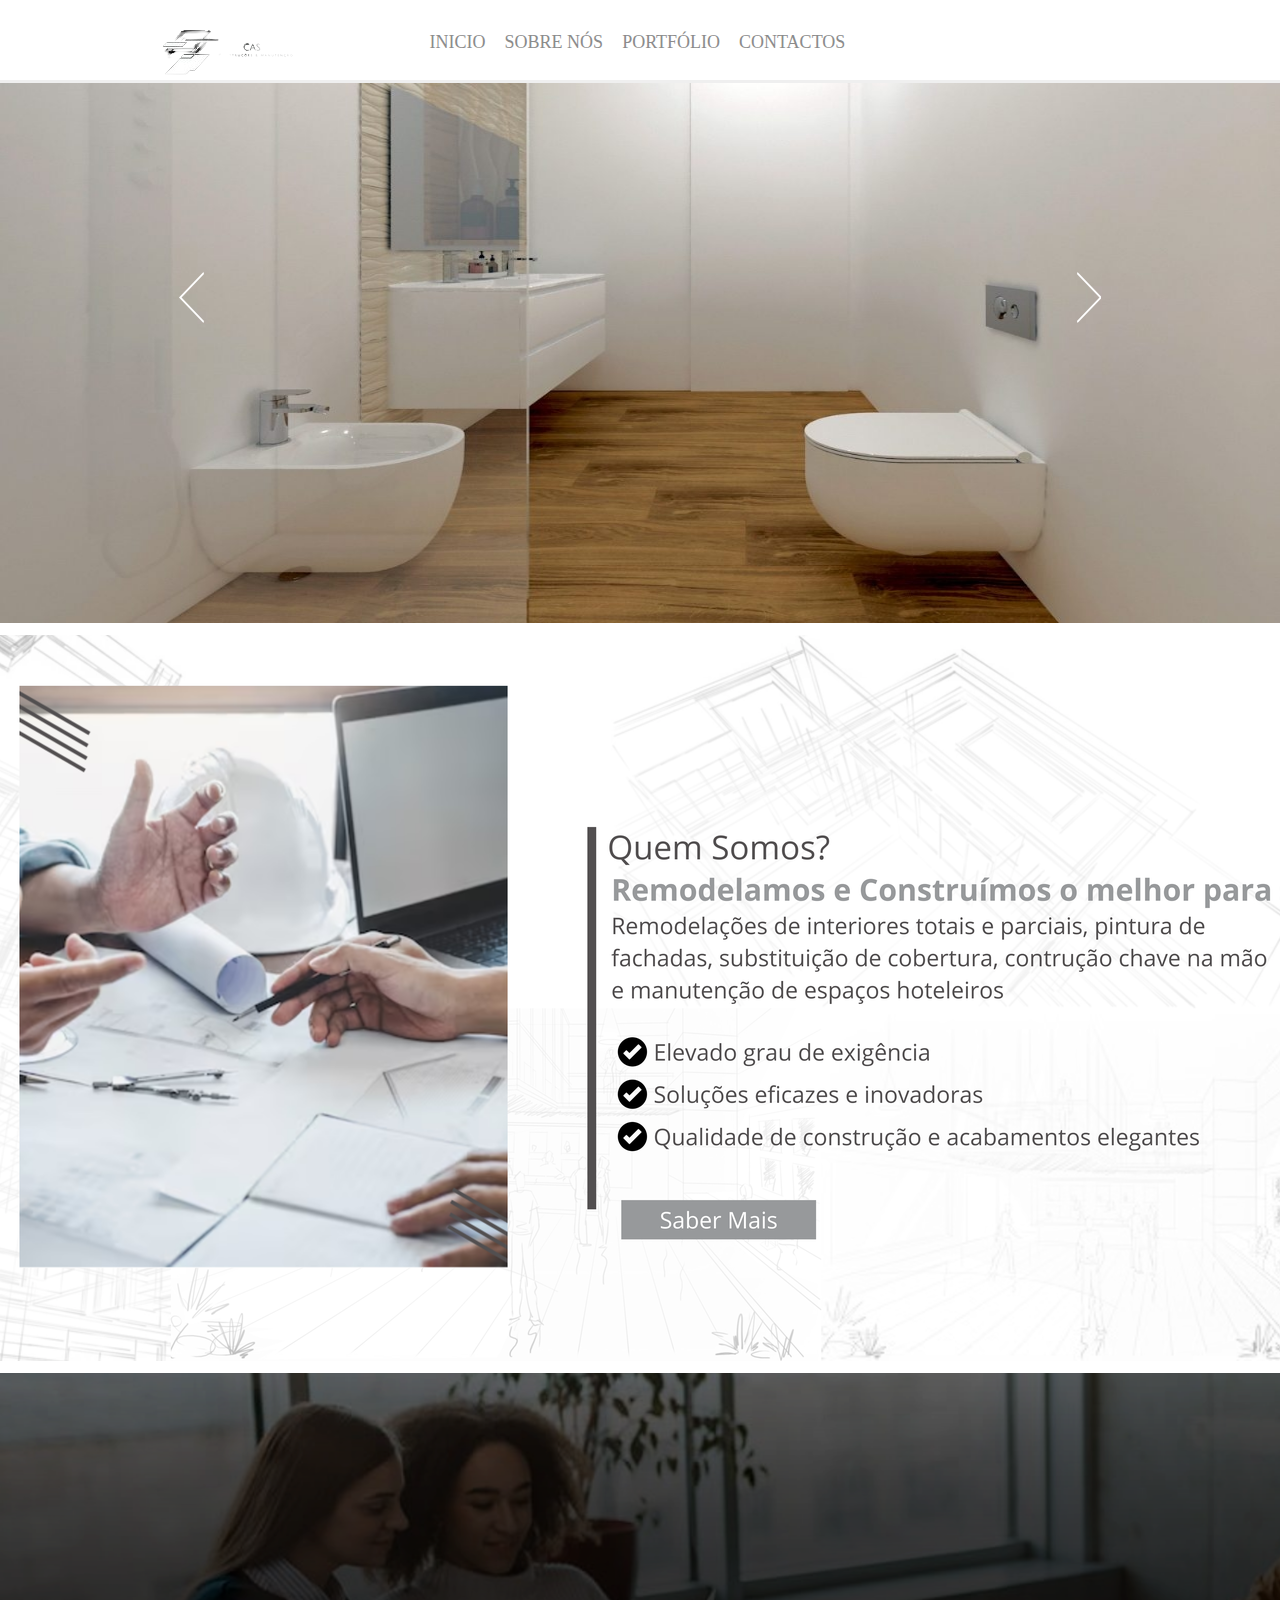
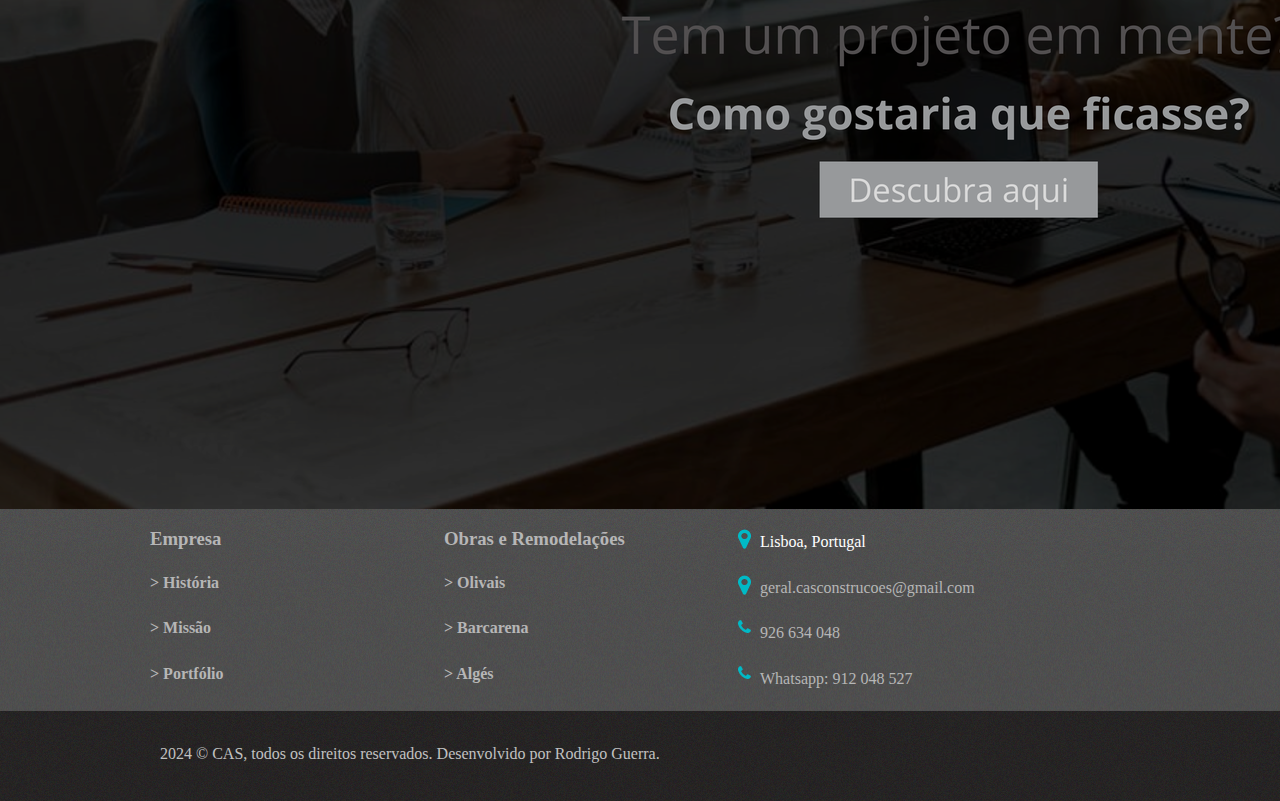
<file: index.html>
<html lang="en">

<head>
    <link rel="stylesheet" type="text/css" href="./css/main.css">
    <link rel="stylesheet" type="text/css" href="./css/slick.css" />
    <meta charset="UTF-8">
    <meta name="viewport" content="width=device-width, initial-scale=1.0">
    <title>CAS</title>

    <style>
        a {
          text-decoration: none; /* Remove o sublinhado */
          color: rgb(182, 182, 182);
        }

        h3{
            color: rgb(182, 182, 182);
        }
    </style>
</head>

<body>
    <main class="col-100 menu-urls">
        <div class="header-2">
            <div class="logo">
                <img src="./img/logo.png" />
            </div>

            <div class="menu">
                <ul>
                    <li>
                        <a href="index.html">Inicio</a>
                    </li>
                    <li>
                        <a href="Sobre.html">Sobre nós</a>
                    </li>
                    <li>
                        <a href="servicos.html">Portfólio</a>
                    </li>
                    <li>
                        <a href="contactos.html">Contactos</a>
                    </li>
                </ul>
            </div>
        </div>
    </main>
    <div class="col-100">
        <div class="slider-principal">
            <img src="./img/banner.jpg" />
            <img src="./img/banner2.jpg" />
            <img src="./img/banner3.png" />
            <img src="./img/banner4.jpg" />
        </div>
    </div>
    <div class="col-100">
        <div class="content texto-destaque">
            <div class="quem">
                <a href="Sobre.html"> <img src="./img/quem.png" alt="Imagem Padrão" class="imagem-padrao">
                <img src="./img/banner2.png" alt="Imagem Mobile" class="imagem-mobile">
            </div>
        </div>
    </div>

    <div class="col-100">
        <div class="contenttexto-destaque">
            <a href="contactos.html"><img src="./img/project.png"/></a>
        </div>
    </div>

    <footer>
        <div class="col-100 footer" >
            <div class="content">
                <div class="col-4">
                    <h3><b>Empresa</b></h3>
                    <a href="./Sobre.html"><p><b>> História</b></p></a>
                    <a href="./Sobre.html"><p><b>> Missão</b></p></a>
                    <a href="./servicos.html"><p><b>> Portfólio</b></p></a>
                </div>
                <div class="col-4">
                    <h3><b>Obras e Remodelações</b></h3>
                    <a href="./Olivais.html"><p><b>> Olivais</b></p></a>
                    <a href="./Barcarena.html"><p><b>> Barcarena</b></p></a>
                    <a href="./Algés.html"><p><b>> Algés</b></p></a>
                </div>
                <div class="col-4">
                    <p class="local">Lisboa, Portugal<p>
                        <a href="mailto:geral.casconstrucoes@gmail.com"><p class="emailico">geral.casconstrucoes@gmail.com<p></a>
                         <a href="tel:+351926634048"> <p class="telefoneico">926 634 048<p></p></a>     
                         <a href="https://wa.me/351912048527"> <p class="telefoneico">Whatsapp: 912 048 527<p></p></a>          
                </div>
            </div>
        </div>
    </footer>
    <div class="col-100 footer-2">
        <div class="content">

            <p>
                2024 © CAS, todos os direitos reservados. Desenvolvido por Rodrigo Guerra.
            </p>
        </div>
    </div>
    <script type="text/javascript" src="./js/jquery.js"></script>
    <script type="text/javascript" src="./js/jquery-migrate.js"></script>
    <script type="text/javascript" src="./js/slick.min.js"></script>
    <script type="text/javascript" src="./js/main.js"></script>
</body>

</html>
</file>
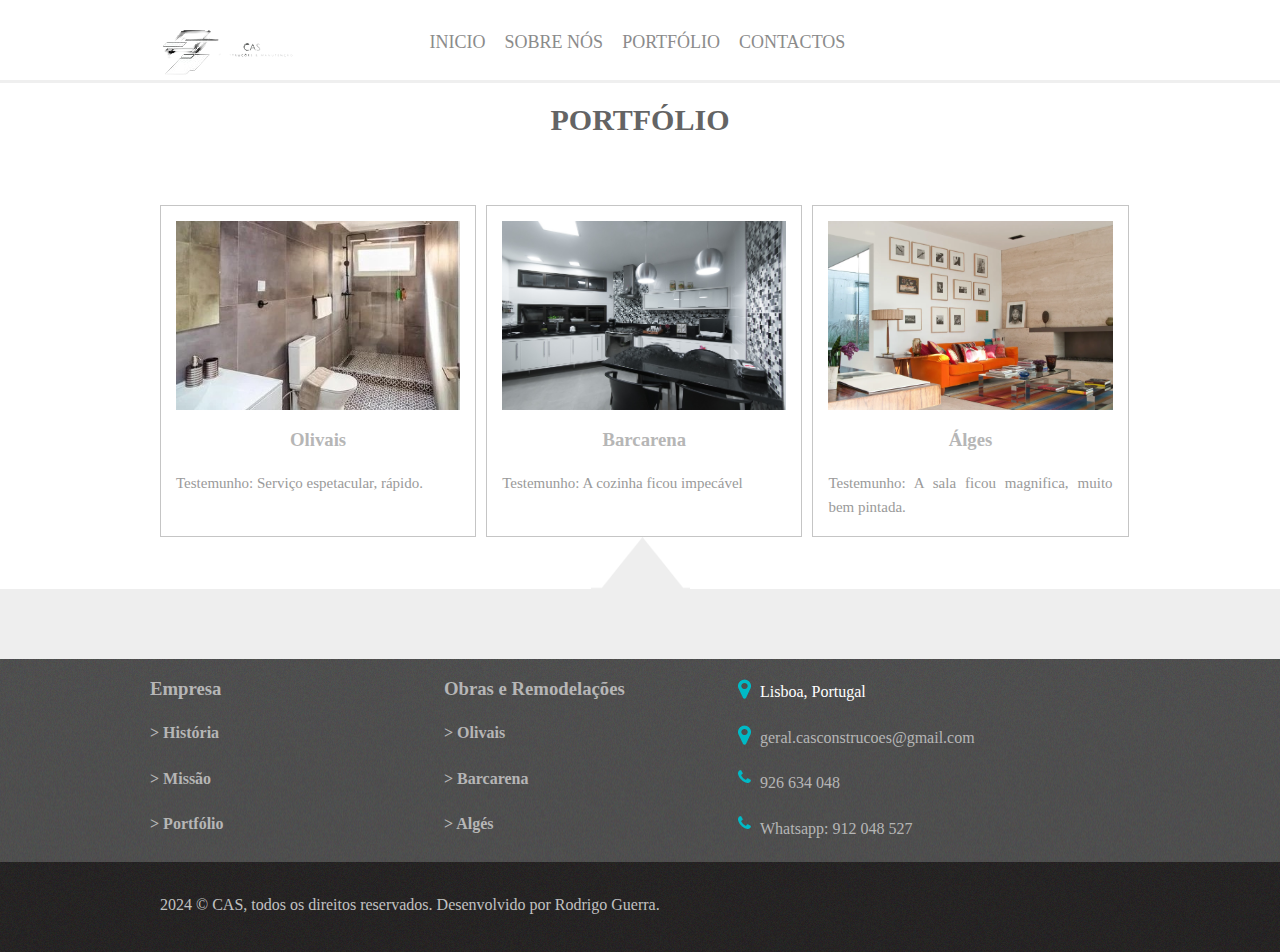
<file: Algés.html>
<html lang="en">

<head>
    <link rel="stylesheet" type="text/css" href="./css/main.css">
    <link rel="stylesheet" type="text/css" href="./css/slick.css" />
    <meta charset="UTF-8">
    <meta name="viewport" content="width=device-width, initial-scale=1.0">
    <title>CAS</title>

    <style>
        a {
          text-decoration: none; /* Remove o sublinhado */
          color: rgb(182, 182, 182);
        }

        h3{
            color: rgb(182, 182, 182);
        }
    </style>
</head>

<body>
    <main class="col-100 menu-urls">
        <div class="header-2">
            <div class="logo">
                <img src="./img/logo.png" />
            </div>

            <div class="menu">
                <ul>
                    <li>
                        <a href="index.html">Inicio</a>
                    </li>
                    <li>
                        <a href="Sobre.html">Sobre nós</a>
                    </li>
                    <li>
                        <a href="servicos.html">Portfólio</a>
                    </li>
                    <li>
                        <a href="contactos.html">Contactos</a>
                    </li>
                </ul>
            </div>
        </div>
    </main>
    <div class="col-100">
        <div class="content texto-destaque">
            <h1><strong>Portfólio</strong></h1>
            <p></p>
             
            <div class="col-3 bloco-texto bloco-imagem">
                <img src="./img/olivais.jpg">
                <h3><b>Olivais</b></h3>
                <p>Testemunho: Serviço espetacular, rápido.
                </p>
            </div>
            <div class="col-3 bloco-texto bloco-imagem">
                <img src="./img/barcarena.jpg">
                <h3><b>Barcarena</b></h3>
                <p>Testemunho: A cozinha ficou impecável
                </p>
            </div>
            <div class="col-3 bloco-texto bloco-imagem">
                <img src="./img/algés.webp">
                <h3><b>Álges</b></h3>
                <p>Testemunho: A sala ficou magnifica, muito bem pintada.
                </p>
            </div>
        </div>
    </div>
    <div class="col-100 bloco-imagens-texto">
        <div class="content" style="margin-left: 16%; float: left;">
            
        </div>
    </div>
    <footer>
        <div class="col-100 footer" >
            <div class="content">
                <div class="col-4">
                    <h3><b>Empresa</b></h3>
                    <a href="./Sobre.html"><p><b>> História</b></p></a>
                    <a href="./Sobre.html"><p><b>> Missão</b></p></a>
                    <a href="./servicos.html"><p><b>> Portfólio</b></p></a>
                </div>
                <div class="col-4">
                    <h3><b>Obras e Remodelações</b></h3>
                    <a href="./Olivais.html"><p><b>> Olivais</b></p></a>
                    <a href="./Barcarena.html"><p><b>> Barcarena</b></p></a>
                    <a href="./Algés.html"><p><b>> Algés</b></p></a>
                </div>
                <div class="col-4">
                    <p class="local">Lisboa, Portugal<p>
                        <a href="mailto:geral.casconstrucoes@gmail.com"><p class="emailico">geral.casconstrucoes@gmail.com<p></a>
                         <a href="tel:+351926634048"> <p class="telefoneico">926 634 048<p></p></a>     
                         <a href="https://wa.me/351912048527"> <p class="telefoneico">Whatsapp: 912 048 527<p></p></a>          
                </div>
            </div>
    </footer>
    <div class="col-100 footer-2">
        <div class="content">

            <p>
                2024 © CAS, todos os direitos reservados. Desenvolvido por Rodrigo Guerra.
            </p>
        </div>
    </div>
    <script type="text/javascript" src="./js/jquery.js"></script>
    <script type="text/javascript" src="./js/jquery-migrate.js"></script>
    <script type="text/javascript" src="./js/slick.min.js"></script>
    <script type="text/javascript" src="./js/main.js"></script>
</body>

</html>
</file>
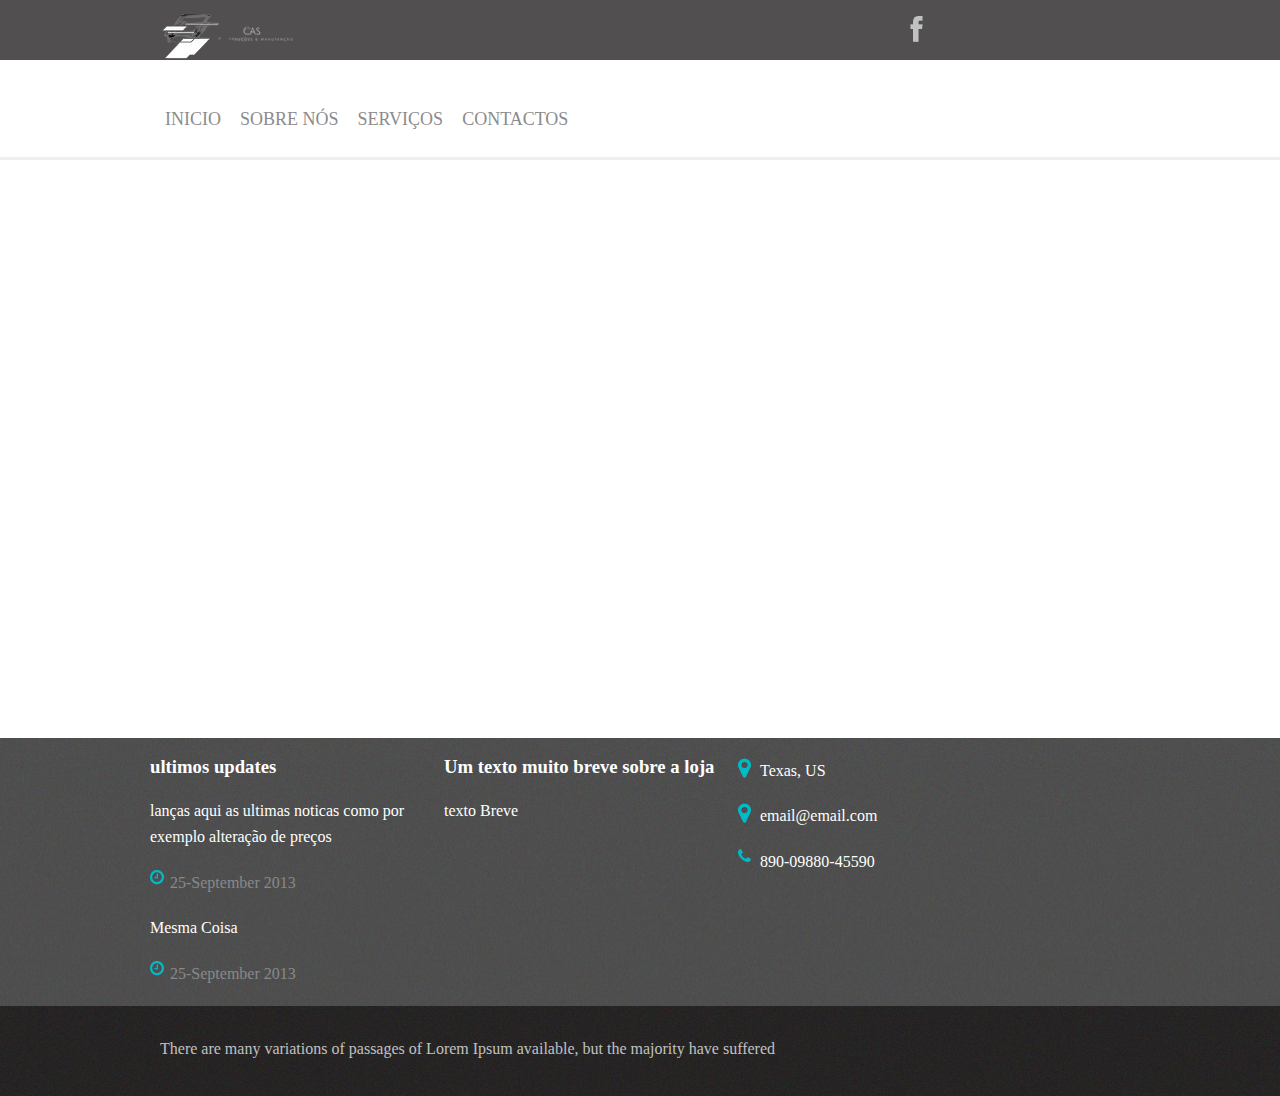
<file: contactos.html>
<html lang="en">

<head>
    <link rel="stylesheet" type="text/css" href="./css/main.css">
    <link rel="stylesheet" type="text/css" href="./css/slick.css" />
    <meta charset="UTF-8">
    <meta name="viewport" content="width=device-width, initial-scale=1.0">
    <title>CAS</title>
</head>

<body>
    <header class="menu-principal">
        <main>
            <div class="header-1">
                <div class="logo">
                    <img src="./img/logo.png" />
                </div>
                <div class="redes-sociais">
                    <ul>
                        <li>
                            <a href="https://www.facebook.com/profile.php?id=100054221811157">
                                <img src="./img/face.png" />
                            </a>
                        </li>
                    </ul>
                </div>
            </div>
        </main>
    </header>
    <main class="col-100 menu-urls">
        <div class="header-2">
            <div class="menu">
                <ul>
                    <li>
                        <a href="index.html">Inicio</a>
                    </li>
                    <li>
                        <a href="Sobre.html">Sobre nós</a>
                    </li>
                    <li>
                        <a href="servicos.html">Serviços</a>
                    </li>
                    <li>
                        <a href="contactos.html">Contactos</a>
                    </li>
                </ul> 
            </div>
        </div>
    </main>

    <div class="mapa">
        <iframe src="https://www.google.com/maps/embed?pb=!1m18!1m12!1m3!1d194.40114383929102!2d-9.109797406155485!3d38.77704395006872!2m3!1f0!2f0!3f0!3m2!1i1024!2i768!4f13.1!3m3!1m2!1s0xd1932228adf2fb3%3A0xfa71a4cabf280eae!2sBempassadinha%20-%20Tratamento%20De%20Roupas%2C%20Unipessoal%20Lda.!5e0!3m2!1spt-PT!2spt!4v1717358134316!5m2!1spt-PT!2spt" width="600" height="450" style="border:0;" allowfullscreen="" loading="lazy" referrerpolicy="no-referrer-when-downgrade"></iframe>
    </div>
    
    <footer>
        <div class="col-100 footer" >
            <div class="content">
                <div class="col-4">
                    <h3><b>ultimos updates</b></h3>
                    <p>lanças aqui as ultimas noticas como por exemplo alteração de preços</p>
                    <p class="clock">25-September 2013<p>
                            <p>Mesma Coisa</p>
                            <p class="clock">25-September 2013<p>
                </div>
                <div class="col-4">
                    <h3><b>Um texto muito breve sobre a loja</b></h3>
                    <p>
                        texto Breve
                    </p>
                </div>
                <div class="col-4">
                    <p class="local">Texas, US<p>
                            <p class="emailico">email@email.com<p>
                                    <p class="telefoneico">890-09880-45590<p>
                </div>
            </div>
        </div>
    </footer>
    <div class="col-100 footer-2">
        <div class="content">

            <p>
                There are many variations of passages of Lorem Ipsum available, but the majority have suffered
            </p>
        </div>
    </div>
    <script type="text/javascript" src="./js/jquery.js"></script>
    <script type="text/javascript" src="./js/jquery-migrate.js"></script>
    <script type="text/javascript" src="./js/slick.min.js"></script>
    <script type="text/javascript" src="./js/main.js"></script>
</body>

</html>
</file>
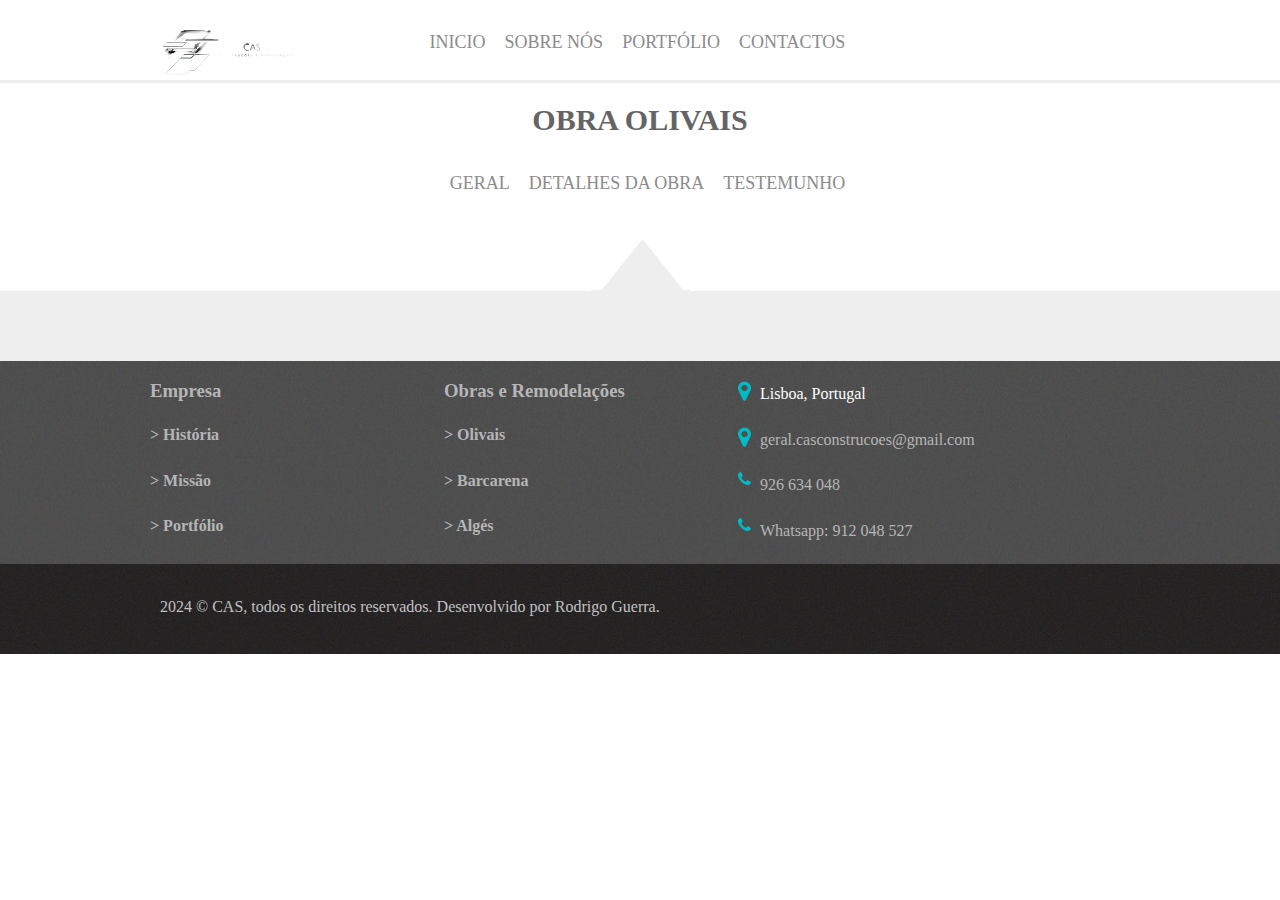
<file: Olivais.html>
<html lang="en">

<head>
    <link rel="stylesheet" type="text/css" href="./css/main.css">
    <link rel="stylesheet" type="text/css" href="./css/slick.css" />
    <meta charset="UTF-8">
    <meta name="viewport" content="width=device-width, initial-scale=1.0">
    <title>CAS</title>

    <style>
        a {
          text-decoration: none; /* Remove o sublinhado */
          color: rgb(182, 182, 182);
        }

        h3{
            color: rgb(182, 182, 182);
        }
    </style>
</head>

<body>
    <main class="col-100 menu-urls">
        <div class="header-2">
            <div class="logo">
                <img src="./img/logo.png" />
            </div>

            <div class="menu">
                <ul>
                    <li>
                        <a href="index.html">Inicio</a>
                    </li>
                    <li>
                        <a href="Sobre.html">Sobre nós</a>
                    </li>
                    <li>
                        <a href="servicos.html">Portfólio</a>
                    </li>
                    <li>
                        <a href="contactos.html">Contactos</a>
                    </li>
                </ul>
            </div>
        </div>
    </main>
    <div class="col-100">
        <div class="content texto-destaque">
            <h1><strong>Obra Olivais</strong></h1>
    
            <div class="menu2">
                <ul>
                    <li>
                        <a href="Olivais.html">Geral</a>
                    </li>
                    <li>
                        <a href="Sobre.html">Detalhes da obra</a>
                    </li>
                    <li>
                        <a href="servicos.html">Testemunho</a>
                    </li>
                </ul>
            </div>
        </div>
    </div>
    <div class="col-100 bloco-imagens-texto">
        <div class="content" style="margin-left: 16%; float: left;">
            
        </div>
    </div>
    <footer>
        <div class="col-100 footer" >
            <div class="content">
                <div class="col-4">
                    <h3><b>Empresa</b></h3>
                    <a href="./Sobre.html"><p><b>> História</b></p></a>
                    <a href="./Sobre.html"><p><b>> Missão</b></p></a>
                    <a href="./servicos.html"><p><b>> Portfólio</b></p></a>
                </div>
                <div class="col-4">
                    <h3><b>Obras e Remodelações</b></h3>
                    <a href="./Olivais.html"><p><b>> Olivais</b></p></a>
                    <a href="./Barcarena.html"><p><b>> Barcarena</b></p></a>
                    <a href="./Algés.html"><p><b>> Algés</b></p></a>
                </div>
                <div class="col-4">
                    <p class="local">Lisboa, Portugal<p>
                        <a href="mailto:geral.casconstrucoes@gmail.com"><p class="emailico">geral.casconstrucoes@gmail.com<p></a>
                         <a href="tel:+351926634048"> <p class="telefoneico">926 634 048<p></p></a>     
                         <a href="https://wa.me/351912048527"> <p class="telefoneico">Whatsapp: 912 048 527<p></p></a>          
                </div>
            </div>
    </footer>
    <div class="col-100 footer-2">
        <div class="content">

            <p>
                2024 © CAS, todos os direitos reservados. Desenvolvido por Rodrigo Guerra.
            </p>
        </div>
    </div>
    <script type="text/javascript" src="./js/jquery.js"></script>
    <script type="text/javascript" src="./js/jquery-migrate.js"></script>
    <script type="text/javascript" src="./js/slick.min.js"></script>
    <script type="text/javascript" src="./js/main.js"></script>
</body>

</html>
</file>
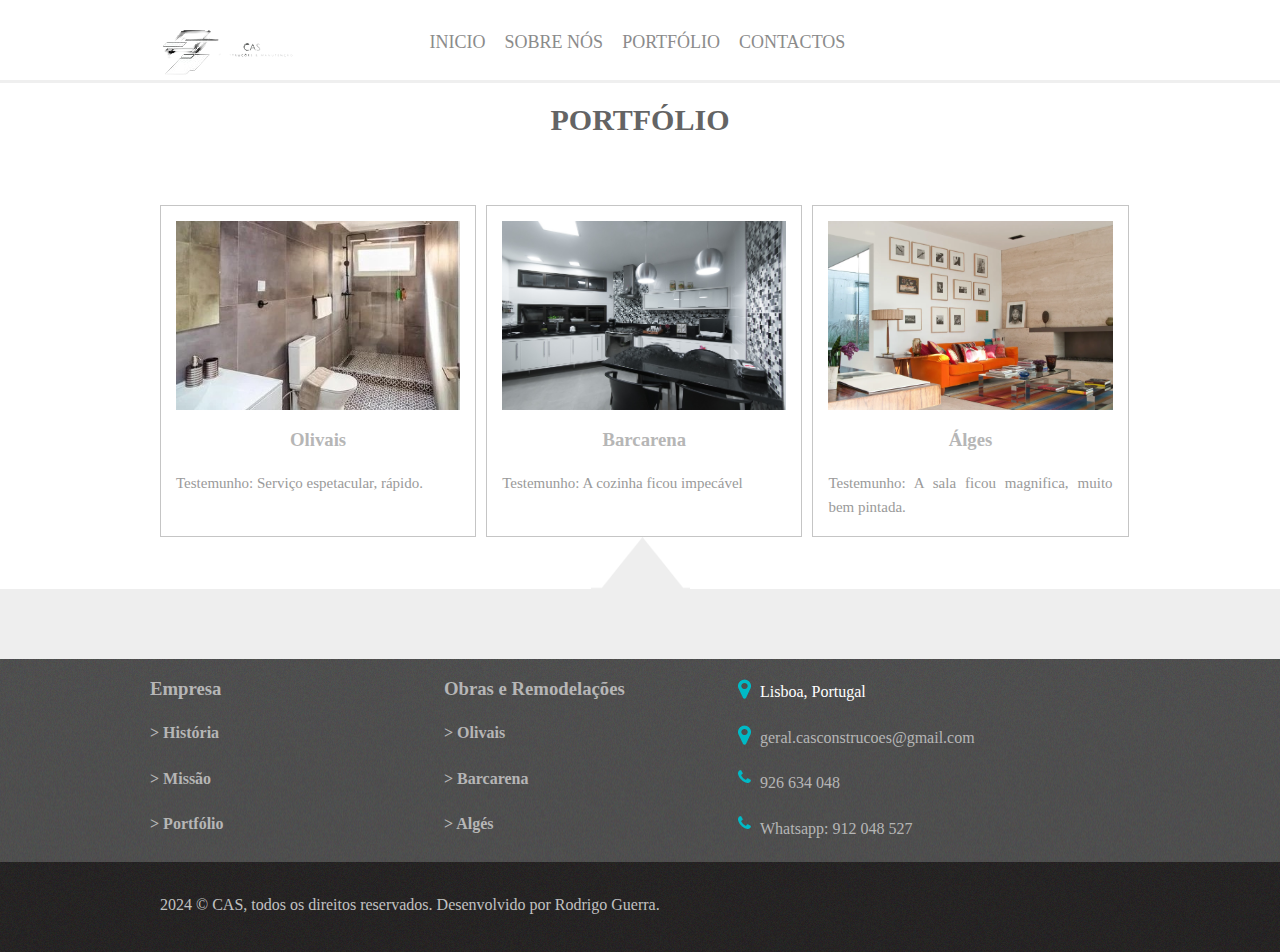
<file: servicos.html>
<html lang="en">

<head>
    <link rel="stylesheet" type="text/css" href="./css/main.css">
    <link rel="stylesheet" type="text/css" href="./css/slick.css" />
    <meta charset="UTF-8">
    <meta name="viewport" content="width=device-width, initial-scale=1.0">
    <title>CAS</title>

    <style>
        a {
          text-decoration: none; /* Remove o sublinhado */
          color: rgb(182, 182, 182);
        }

        h3{
            color: rgb(182, 182, 182);
        }
    </style>
</head>

<body>
    <main class="col-100 menu-urls">
        <div class="header-2">
            <div class="logo">
                <img src="./img/logo.png" />
            </div>

            <div class="menu">
                <ul>
                    <li>
                        <a href="index.html">Inicio</a>
                    </li>
                    <li>
                        <a href="Sobre.html">Sobre nós</a>
                    </li>
                    <li>
                        <a href="servicos.html">Portfólio</a>
                    </li>
                    <li>
                        <a href="contactos.html">Contactos</a>
                    </li>
                </ul>
            </div>
        </div>
    </main>
    <div class="col-100">
        <div class="content texto-destaque">
            <h1><strong>Portfólio</strong></h1>
            <p></p>
             
            <div class="col-3 bloco-texto bloco-imagem">
                <img src="./img/olivais.jpg">
               <a href="Olivais.html"><h3><b>Olivais</b></h3></a> 
                <p>Testemunho: Serviço espetacular, rápido.
                </p>
            </div>
            <div class="col-3 bloco-texto bloco-imagem">
                <img src="./img/barcarena.jpg">
                <a href="Barcarena.html"> <h3><b>Barcarena</b></h3> </a>
                <p>Testemunho: A cozinha ficou impecável
                </p>
            </div>
            <div class="col-3 bloco-texto bloco-imagem">
                <img src="./img/algés.webp">
                <a href="Algés.html"><h3><b>Álges</b></h3></a>
                <p>Testemunho: A sala ficou magnifica, muito bem pintada.
                </p>
            </div>
        </div>
    </div>
    <div class="col-100 bloco-imagens-texto">
        <div class="content" style="margin-left: 16%; float: left;">
            
        </div>
    </div>
    <footer>
        <div class="col-100 footer" >
            <div class="content">
                <div class="col-4">
                    <h3><b>Empresa</b></h3>
                    <a href="./Sobre.html"><p><b>> História</b></p></a>
                    <a href="./Sobre.html"><p><b>> Missão</b></p></a>
                    <a href="./servicos.html"><p><b>> Portfólio</b></p></a>
                </div>
                <div class="col-4">
                    <h3><b>Obras e Remodelações</b></h3>
                    <a href="./Olivais.html"><p><b>> Olivais</b></p></a>
                    <a href="./Barcarena.html"><p><b>> Barcarena</b></p></a>
                    <a href="./Algés.html"><p><b>> Algés</b></p></a>
                </div>
                <div class="col-4">
                    <p class="local">Lisboa, Portugal<p>
                        <a href="mailto:geral.casconstrucoes@gmail.com"><p class="emailico">geral.casconstrucoes@gmail.com<p></a>
                         <a href="tel:+351926634048"> <p class="telefoneico">926 634 048<p></p></a>     
                         <a href="https://wa.me/351912048527"> <p class="telefoneico">Whatsapp: 912 048 527<p></p></a>          
                </div>
            </div>
    </footer>
    <div class="col-100 footer-2">
        <div class="content">

            <p>
                2024 © CAS, todos os direitos reservados. Desenvolvido por Rodrigo Guerra.
            </p>
        </div>
    </div>
    <script type="text/javascript" src="./js/jquery.js"></script>
    <script type="text/javascript" src="./js/jquery-migrate.js"></script>
    <script type="text/javascript" src="./js/slick.min.js"></script>
    <script type="text/javascript" src="./js/main.js"></script>
</body>

</html>
</file>
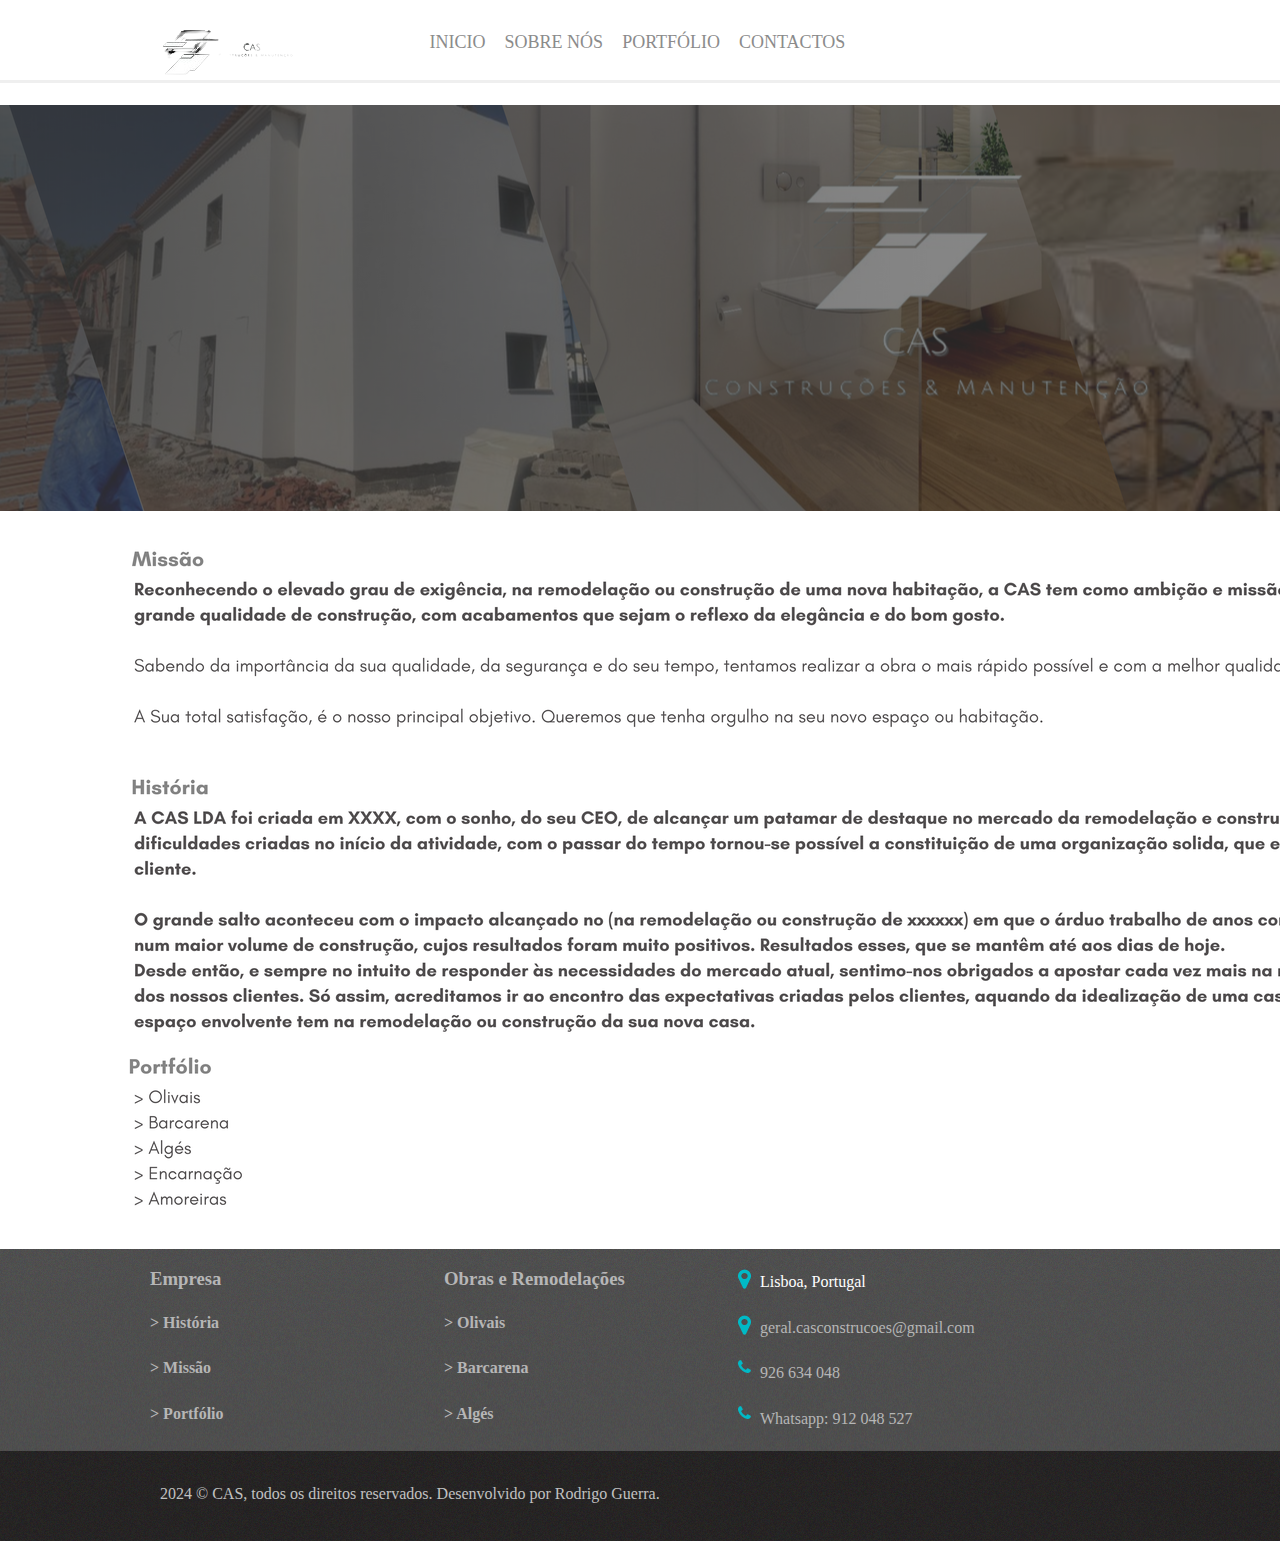
<file: Sobre.html>
<html lang="en">

<head>
    <link rel="stylesheet" type="text/css" href="./css/main.css">
    <link rel="stylesheet" type="text/css" href="./css/slick.css" />
    <meta charset="UTF-8">
    <meta name="viewport" content="width=device-width, initial-scale=1.0">
    <title>CAS</title>

    <style>
        a {
          text-decoration: none; /* Remove o sublinhado */
          color: rgb(182, 182, 182);
        }

        h3{
            color: rgb(182, 182, 182);
        }
    </style>
</head>

<body>
    <main class="col-100 menu-urls">
        <div class="header-2">
            <div class="logo">
                <img src="./img/logo.png" />
            </div>

            <div class="menu">
                <ul>
                    <li>
                        <a href="index.html">Inicio</a>
                    </li>
                    <li>
                        <a href="Sobre.html">Sobre nós</a>
                    </li>
                    <li>
                        <a href="servicos.html">Portfólio</a>
                    </li>
                    <li>
                        <a href="contactos.html">Contactos</a>
                    </li>
                </ul>
            </div>
        </div>
    </main>
    <div class="col-100">
        <div class="banner-sobre">
            <img src="./img/quem2.png" />
        </div> 

        <div class="banner-sobre3">
            <img src="./img/quem3.png" />
        </div> 
        
    </div>
    <footer>
        <div class="col-100 footer" >
            <div class="content">
                <div class="col-4">
                    <h3><b>Empresa</b></h3>
                    <a href="./Sobre.html"><p><b>> História</b></p></a>
                    <a href="./Sobre.html"><p><b>> Missão</b></p></a>
                    <a href="./servicos.html"><p><b>> Portfólio</b></p></a>
                </div>
                <div class="col-4">
                    <h3><b>Obras e Remodelações</b></h3>
                    <a href="./Olivais.html"><p><b>> Olivais</b></p></a>
                    <a href="./Barcarena.html"><p><b>> Barcarena</b></p></a>
                    <a href="./Algés.html"><p><b>> Algés</b></p></a>
                </div>
                <div class="col-4">
                    <p class="local">Lisboa, Portugal<p>
                        <a href="mailto:geral.casconstrucoes@gmail.com"><p class="emailico">geral.casconstrucoes@gmail.com<p></a>
                         <a href="tel:+351926634048"> <p class="telefoneico">926 634 048<p></p></a>     
                         <a href="https://wa.me/351912048527"> <p class="telefoneico">Whatsapp: 912 048 527<p></p></a>          
                </div>
            </div>
        </div>
    </footer>
    <div class="col-100 footer-2">
        <div class="content">

            <p>
                2024 © CAS, todos os direitos reservados. Desenvolvido por Rodrigo Guerra.
            </p>
        </div>
    </div>
    <script type="text/javascript" src="./js/jquery.js"></script>
    <script type="text/javascript" src="./js/jquery-migrate.js"></script>
    <script type="text/javascript" src="./js/slick.min.js"></script>
    <script type="text/javascript" src="./js/main.js"></script>
</body>

</html>
</file>
<file: css/main.css>
body {
width: 100%;
height: 100%;
margin: 0 auto;
}
ul {
   padding: 0px!important; 
}
.menu-principal {
width: 100%;
background-color: #524f50;
height: 60px;
}
main, .content {
margin: 0 auto;
width: 980px;
position: relative;
}
.logo {
width: 25%;
 float: left;
 margin: 1%;
 
}
.redes-sociais ul li {
margin-left: 25px;
display: inline-block;
float: left;
list-style: none;
}
.redes-sociais {
width: 25%;
float: right;
}
.header-2 {
background-color: #ffffff;
width: 980px;
margin: 0 auto;
padding: 16px;
}
.mapa
{
    width: 25%;
 float: right;
 margin: 5%;
 margin-right: 20%;
}
.menu-urls {
height: 80px;
border-bottom: 3px solid #efefef;
}
.menu ul li {
    display: inline-block;
    color: #8b8b8b;
    margin-left: 15px;
    height: 50px;
}

.menu ul li:hover {
    border-bottom: 3px solid #524f50;
}

.menu ul li a:hover {
    color: #524f50;
    
}

.menu ul li a {
    color: #8b8b8b;
    text-decoration: none;
    font-size: 18px;
    text-transform: uppercase;
}
.menu {
width: 70%;
float: left;
}

.menu2
{
    width: 100%;
    float: left;
}

.menu2 ul li {
    display: inline-block;
    color: #8b8b8b;
    margin-left: 15px;
    height: 50px;
}

.menu2 ul li:hover {
    border-bottom: 3px solid #524f50;
}

.menu2 ul li a:hover {
    color: #524f50;
    
}

.menu2 ul li a {
    color: #8b8b8b;
    text-decoration: none;
    font-size: 18px;
    text-transform: uppercase;
}

.busca {
    text-align: center;
    width: 30%;
    float: right;
}
.busca input {
    background-image: url(../img/icone-search.png);
    background-repeat: no-repeat;
    height: 36px;
    padding: 12px;
    width: 190px;
    margin-top: 10px;
    background-position: 96%;
    border: 1px solid #d6d6d6;
}
.col-100 {
    width: 100%;
    float: left;
    position: relative;
    
}

.btn_sabermais
{
    width: 100%;
    padding: 12px;
    right: -32%;
    margin-top: -7%;
    position: relative;
}

.quem
{
    width: 100%;
    padding: 12px;
    right: 30%;
    float: left;
    position: relative;
}

.slider-principal{
    width: 100%;
    height: 60%;
    float: left;
    position: relative;
}

.banner-sobre
{
    padding: 12px;
    width: 100px;
    margin-top: 10px;
    right: 2%;
    float: left;
    position: relative;
}

.contenttexto-destaque
{
    right: 1%;
    float: left;
    position: relative;
}
.col-102 {
    width: 100%;
    margin-top: 5%;
    float: left;
    position: relative;
}
button.slick-prev {
    font-size: 0px;
    border: none;
    width: 25px;
    height: 51px;
    z-index: 9;
    background-color: transparent;
    position: absolute;
    background-image: url(../img/anterior.png);
    top: 35%;
    left: 14%;
}
button.slick-next {
    font-size: 0px;
    border: none;
    width: 25px;
    height: 51px;
    z-index: 9;
    background-color: transparent;
    position: absolute;
    background-image: url(../img/proximo.png);
    top: 35%;
    right: 14%;
}
.slick-list {
    width: 100%!important;
}
.slick-initialized {
    overflow: hidden;
}
.slick-dots li button {
    font-size: 0px;
    border: 5px solid #ffffff;
    width: 26px;
    height: 26px;
    background: transparent;
    border-radius: 50%;
    cursor: pointer;

}
.slick-dots {
    margin: 0 auto;
    width: 50%;
    position: absolute;
    left: 50%;
    top: 600px;
}

li.slick-active button {
    background: #524f50;
}

.slick-dots li {
    padding-left: 10px;
    display: inline-block;
}

.texto-destaque {
    text-align: center;
}
.texto-destaque strong {
    color: #646464;
}
.texto-destaque h1 {
    text-transform: uppercase;
    font-size: 30px;
    color: #818181;
}
.texto-destaque p {
    font-size: 15px;
    color: #9a9a9a;
}

.col-3 {
    text-align: center;
    padding-left: 15px;
    padding-right: 15px; 
    width: 29%;
    float: left;
    position: relative;
}
.bloco-imagem img {
    margin: 0 auto;
    width: 100%;
    height: auto;
}
.bloco-imagem {
    height: 300px;
    border: 1px solid #c5c5c5;
    padding-top: 15px;
    padding-bottom: 15px;
    margin-left: 10px;
}
.bloco-imagem b, p {
    text-align: left;
}
.bloco-texto {
    margin-top: 3em;
}

h3 {
    font-weight: normal!important;
}

.bloco-imagens-texto {
    background-color: #eeeeee;
}
.bloco-imagens-texto:before {
    width: 100%;
    display: inline-block;
    content: '';
    height: 52px;
    background: #ffffff;
    background-image: url('../img/setinha.png');
    background-repeat: no-repeat;
    background-position: center;
}

.bloco-imagens-texto:after {
    width: 100%;
    display: inline-block;
    content: '';
    height: 70px;
    background: #eeeeee;
} 
.col-4 {
    float: left;
    width: 30%; 
    text-align: center;
}
.col-4 img {
cursor: pointer;
 margin: 0 auto;
 padding-top: 1em;
 vertical-align: middle;
}
.col-4 img:hover {
    margin-top: 10px!important;
    position: relative!important;
}

.misson
{
    width: 100%;
    right: -300%;
    color: #9a9a9a;
    float: left;
    position: relative;
}

.banner-sobre3
{
    width: 100%;
    right: -10%;
    float: left;
    position: relative;
}
  
  p {
    margin: 20px 0;
    line-height: 1.6;
    text-align: justify;
  }

.bloco-logos {
    height: 170px;
}

.bloco-logos img {
    margin-top: 50px;
}

.footer h3 {
    text-align: left;
}

.footer {
    background-image: url('../img/footer.png');
    color: #ffffff;
}

.footer-2 {
    background-image: url('../img/footer2.png');
    color: #c1c1c1;
    height: 90px;
}


.footer p {
    width: 90%;
    text-align: left;
}

.footer-2 p {
    padding: 10px;
}

.clock {
    color: #898989!important;
}

.clock:before {
    content: '';
    width:  15px;
    height: 15px;
    display: inline-block;
    background-image: url('../img/clock.png');
    float: left;
    background-repeat: no-repeat;
    padding-left: 5px;
}

.local:before, .emailico:before, .telefoneico:before {
    content: '';
    width:  17px;
    height: 24px;
    display: inline-block;
    float: left;
    background-repeat: no-repeat;
    padding-left: 5px;
}
.local:before {
    background-image: url('../img/local.png');
}  
.emailico:before {
    background-image: url('../img/emailico.png');
}  
.telefoneico:before {
    background-image: url('../img/telefoneico.png');
}  


.imagem-mobile {
    display: none;
}

/* Mostrar a imagem padrão */
.imagem-padrao {
    display: block;
}

.menu a {
    text-decoration: none;
    color: inherit; /* Mantém a cor do texto */
    font-size: 16px; /* Tamanho de fonte padrão */
}

@media(max-width: 500px)
{
    .imagem-mobile {
        display: block;
    }

    /* Ocultar a imagem padrão */
    .imagem-padrao {
        display: none;
    }
        
}
</file>
